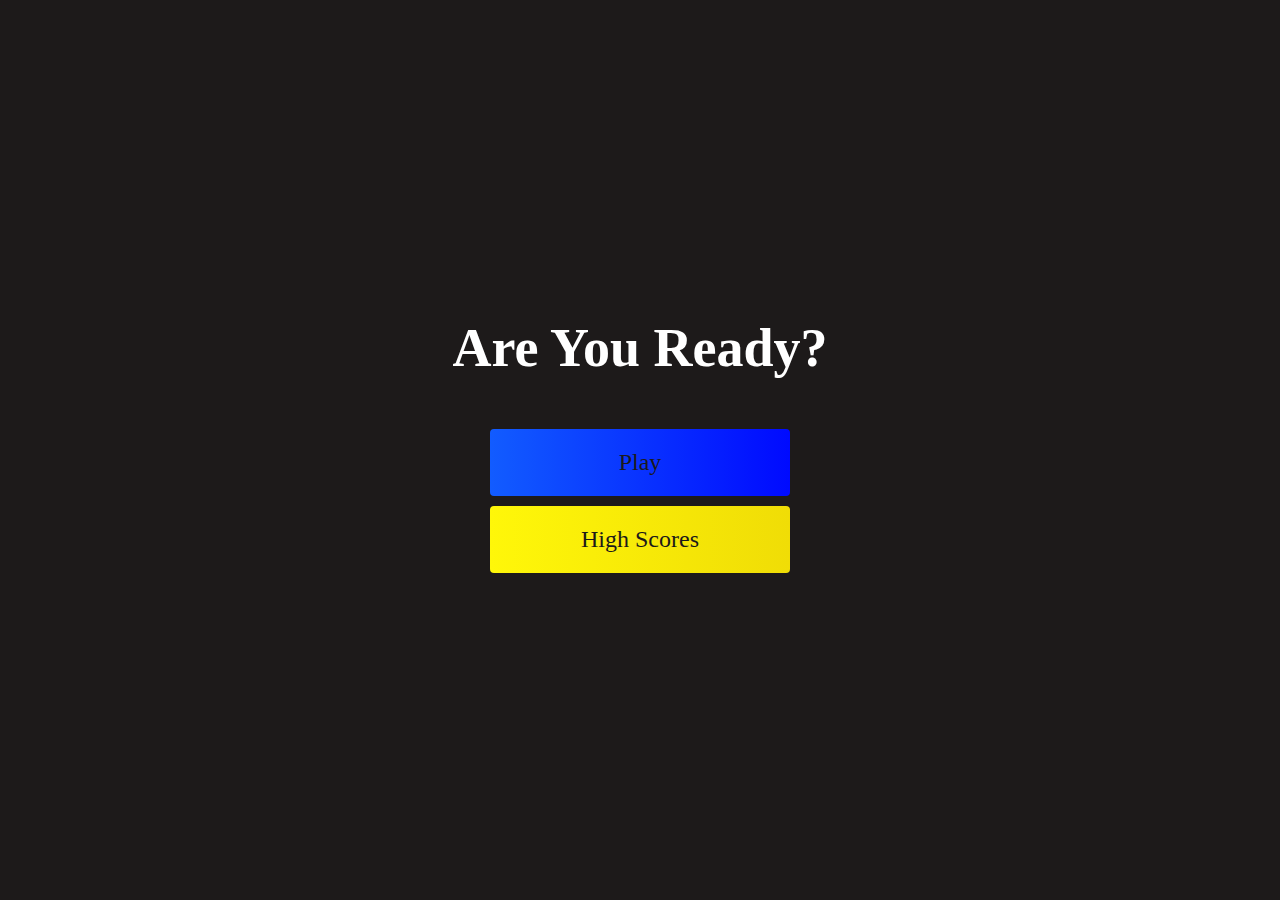
<file: index.html>
<!DOCTYPE html>
<html lang="en">
<head>
    <meta charset="UTF-8">
    <meta http-equiv="X-UA-Compatible" content="IE=edge">
    <meta name="viewport" content="width=device-width, initial-scale=1.0">
    <title>Quiz Game Home Page</title>
    <link rel="stylesheet" href="style.css">
</head>
<body>
    <div class="container">
        <div id="home" class="flex-column flex-center">
            <h1>Are You Ready?</h1>
            <a href="game.html" class="btn">Play</a>
            <a href="highscore.html" id="highscore-btn" class="btn">High Scores</a>
        </div>
    </div>
</body>
</html>
</file>
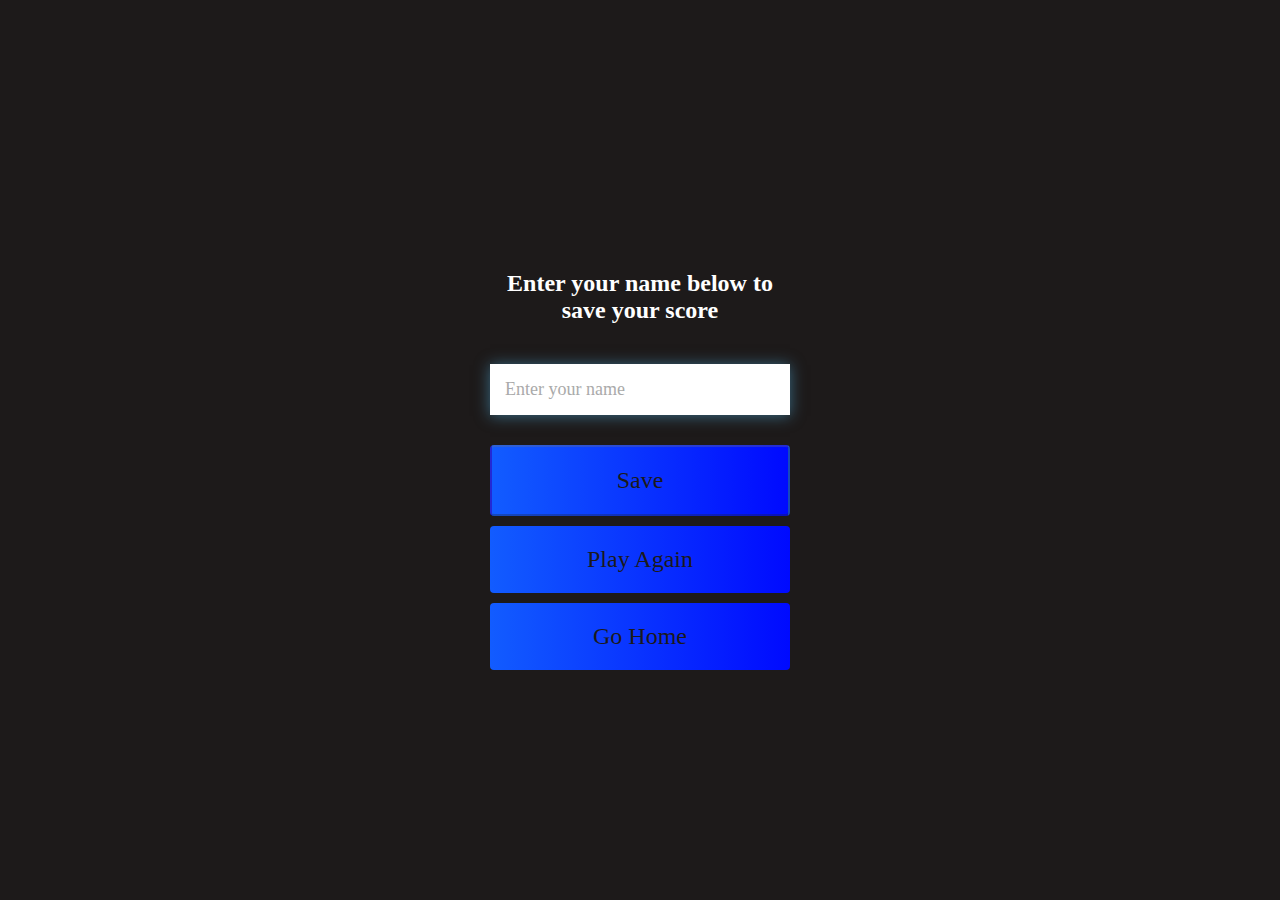
<file: end.html>
<!DOCTYPE html>
<html lang="en">
<head>
    <meta charset="UTF-8">
    <meta http-equiv="X-UA-Compatible" content="IE=edge">
    <meta name="viewport" content="width=device-width, initial-scale=1.0">
    <title>Quiz-Game End Page</title>
    <link rel="stylesheet" href="style.css">
</head>
<body>
    <div class="container">
        <div id="end" class="flex-center flex-column">
            <h1 id="finalScore">0</h1>
        <form class="end-form-container">
            <h2 id="end-text">
            Enter your name below to save your score</h2>
            <input type="text" name="name" id="username" placeholder="Enter your name">
            <button class="btn" id="saveScoreBtn" type="submit" onclick="saveHighScore(event)" disabled>Save</button>
        </form>
        <a href="game.html" class="btn">Play Again</a>
        <a href="index.html" class="btn">Go Home</a>
        </div>
    </div>    
    <script src="end.js"></script>
</body>
</html>
</file>
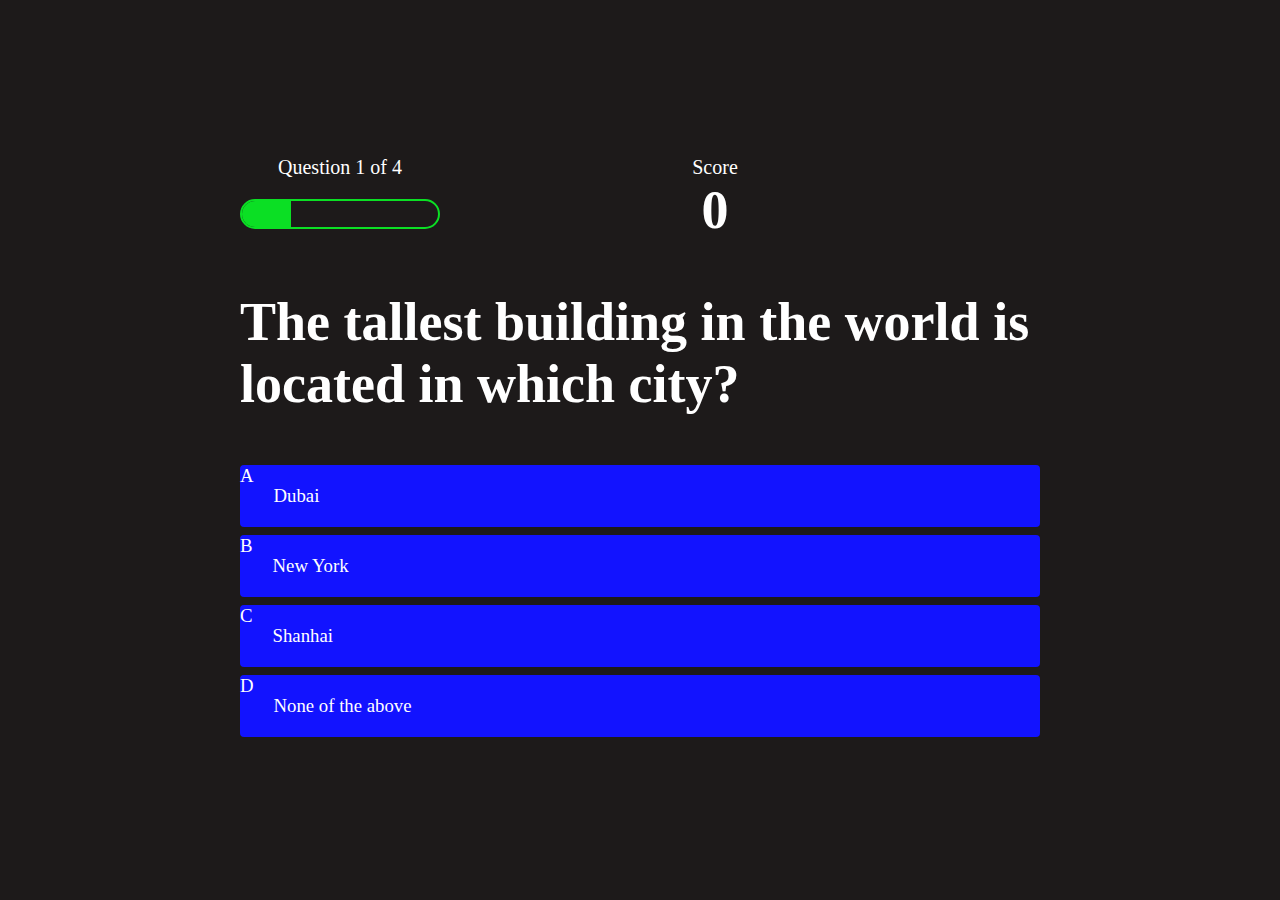
<file: game.html>
<!DOCTYPE html>
<html lang="en">
<head>
    <meta charset="UTF-8">
    <meta http-equiv="X-UA-Compatible" content="IE=edge">
    <meta name="viewport" content="width=device-width, initial-scale=1.0">
    <title>Quiz Game Game Page</title>
    <link rel="stylesheet" href="style.css">
    <link rel="stylesheet" href="game.css">
</head>
<body>
    <div class="container">
        <div id="game" class="justify-center flex-column">
            <div id="hud">
                <div class="hud-item">
                    <p id="progressText" class="hud-prefix">
                        Question
                    </p>
                     <div id="progressBar">
                            <div id="progressBarFull"></div>
                    </div>
                </div>
                <div class="hud-item">
                    <p class="hud-prefix">
                        Score
                    </p>
                    <h1 class="hud-main-text" id="score">
                        0
                    </h1>
                </div>
                <div class="hud-item" id="count"></div>
            </div>
            <h1 id="question">What is the Answer to this Question</h1>
            <div class="choice-container">
                <p class="choice-prefix">A</p>
                <p class="choice-text" data-number="1">Choice 1</p>
            </div>
            <div class="choice-container">
                <p class="choice-prefix">B</p>
                <p class="choice-text" data-number="2">Choice 2</p>
            </div>
            <div class="choice-container">
                <p class="choice-prefix">C</p>
                <p class="choice-text" data-number="3">Choice 3</p>
            </div>
            <div class="choice-container">
                <p class="choice-prefix">D</p>
                <p class="choice-text" data-number="4">Choice 4</p>
            </div>
        </div>
    </div>
    <script src="game.js"></script>
</body>
</html>
</file>
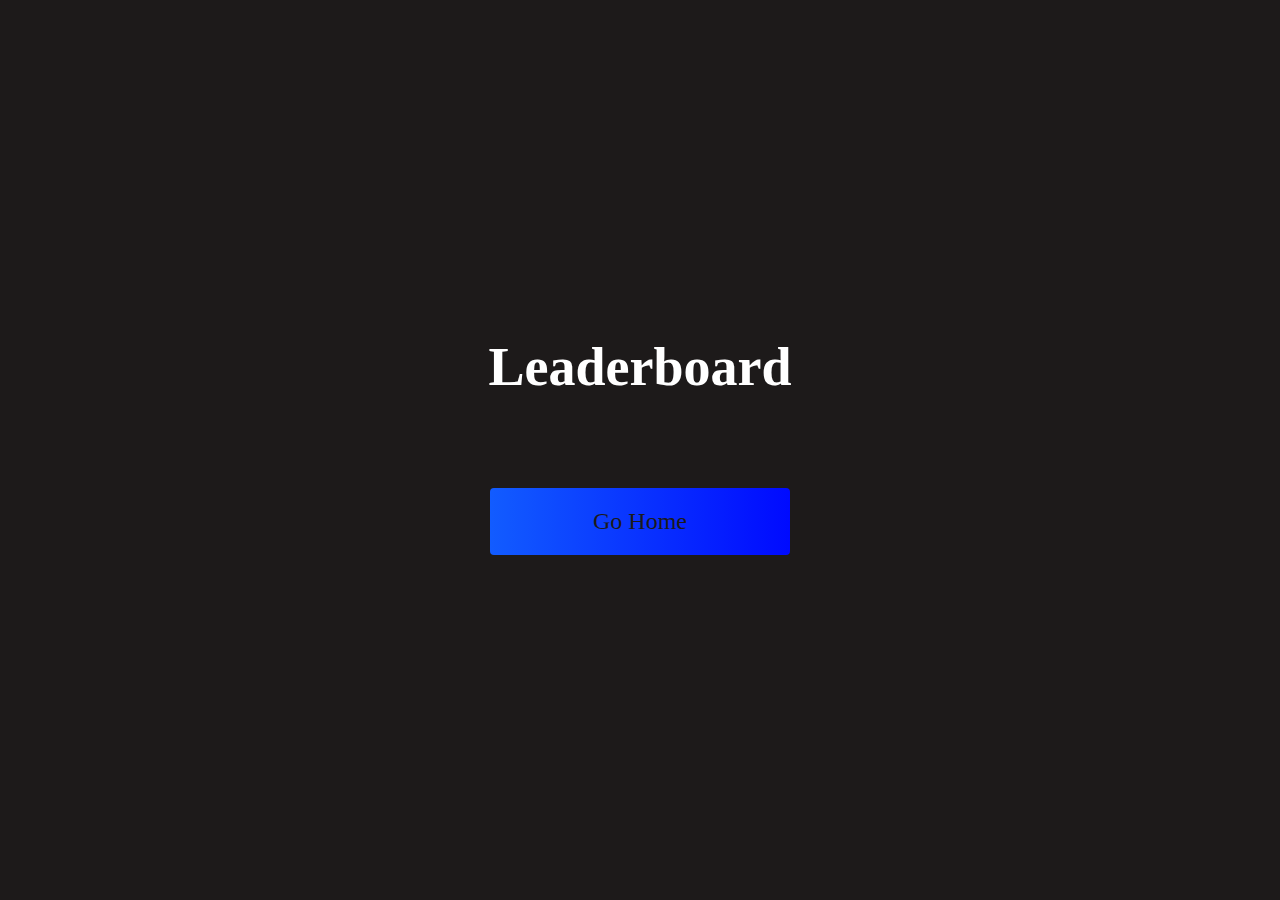
<file: highscore.html>
<!DOCTYPE html>
<html lang="en">
<head>
    <meta charset="UTF-8">
    <meta http-equiv="X-UA-Compatible" content="IE=edge">
    <meta name="viewport" content="width=device-width, initial-scale=1.0">
    <title>Quiz Game High Score Page</title>
    <link rel="stylesheet" href="style.css">
    <link rel="stylesheet" href="highscore.css">
</head>
<body>
    <div class="container">
        <div id="highScores" class="flex-center flex-column">
            <h1 id="finalScore">Leaderboard</h1>
            <ul id="highScoresList"></ul>
            <a href="index.html" class="btn">Go Home</a>
        </div>
    </div>
    <script src="highscore.js"></script>
</body>
</html>
</file>
<file: style.css>
* {
    box-sizing: border-box;
    margin: 0;
    padding: 0;
    font-size: 62.5%;
    font-family: 'Nova Square', cursive;
}

:root {
    background-color: rgb(29, 26, 26);
}

h1 {
    font-size: 5.4rem;
    color: #fff;
    margin-bottom: 5rem;
}

h2 {
    font-size: 4.2rem;
    margin-bottom: 4rem;
}

.container {
    width: 100vw;
    height: 100vh;
    display: flex;
    justify-content: center;
    align-items: center;
    max-width: 80rem;
    margin: 0 auto;
    padding: 2rem;

}

.flex-column {
    display: flex;
    flex-direction: column;

}

.flex-center {
    justify-content: center;
    align-items: center;
}

.justify-center {
    justify-content: center;   
}

.text-center {
    text-align: center;
}

.hidden {
    display:none;
}

.btn {
    font-size: 2.4rem;
    padding: 2rem 0;
    width:30rem;
    text-align:center;
    margin-bottom: 1rem;
    text-decoration: none;
    color: rgb(28, 26, 26);
    background:linear-gradient(90deg, rgb(18, 92, 255) 0%, rgb(0, 10, 255) 100%);
    border-radius: 4px;
}

.btn:hover {
    cursor: pointer;
    box-shadow: 0 0.4rem 1.4rem 0 rgb(0, 114, 244, 0.6);
    transition: transform 150ms;
    transform: scale(1.03);
}

.btn[disabled]:hover {
    cursor: not-allowed;
    box-shadow:none;
    transform: none;
}

#highscore-btn {
    background:linear-gradient(90deg, rgb(255, 247, 9) 0%, rgb(240, 221, 6) 100%);
}

#highscore-btn:hover {
    box-shadow: 0 0.4rem 1.4rem 0 rgba(255, 255, 0, 0.5)
}


/* End Page CSS */

.end-form-container {
    width: 100%;
    display: flex;
    flex-direction: column;
    align-items: center;
    max-width: 30rem;
}

input {
    margin-bottom: 1rem;
    width: 20rem;
    padding: 1.5rem;
    font-size: 1.8rem;
    border:none;
    box-shadow: 0 0.1rem 1.4rem 0 rgba(86, 185, 235, 0.5);
}

input::placeholder {
    color: #aaa;
}

#username {
    margin-bottom: 3rem;
    width: 100%;
    outline: none;
}

#end-text {
    font-size: 2.4rem;
    color: #fff;
    text-align: center;
}

#saveScreenBtn {
    border:none;
}
</file>
<file: game.css>
body {
    color: #fff;
}

.choice-container {
    display:flex;
    justify-content: space-evenly;
    margin-bottom: 0.8rem;
    width: 100%;
    border-radius: 4px;
    background: rgb(18, 19, 255);
    font-size:3rem;
    min-width: 80rem;
}

.choice-container:hover {
    cursor: pointer;
    box-shadow: 0 0.4rem 1.4rem 0 rgba(6, 103, 247, 0.5);
    transform: scale(1.02);
    transform: transform 100ms;

}

.choice-prefix {
    padding:2rem, 2,5rem;
    color:white;

}

.choice-text {
    padding:2rem;
    width:100%;

}

.correct {
    background: linear-gradient(32deg, rgb(11, 233, 36) 0%, rgb(41, 232, 11) 100%);
}

.incorrect {
    background: linear-gradient(32deg, rgba(230, 29, 29, 1) 0%, rgba(224, 11, 11, 1) 100%);

}

/* Heads Up Display*/

#hud {
    display:flex;
    justify-content:space-between;

}

.hud-prefix {
    text-align: center;
    font-size: 2rem;

}

.hud-main-text {
    text-align:center;
}

#progressBar {
    width: 20rem;
    height: 3rem;
    border: 0.2rem solid rgb(11, 223, 36);
    margin-top: 2rem;
    border-radius: 50px;
    overflow:hidden;
}

#progressBarFull {
    height: 100%;
    background: rgb(11, 223, 36);
    width: 0%;
}

#count {
    font-size: 2rem;
    padding-right: 5rem

}

@media screen and (max-width: 768px) {
    .choice-container {
        min-width: 40rem;
    }
}
</file>
<file: highscore.css>
body {
    color: #fff;
}

#highScoresList {
    list-style-type: style none;
    margin-bottom: 4rem;
}

.high-score {
font-size: 2.8rem;
margin-bottom: 0.5rem;
}
</file>
